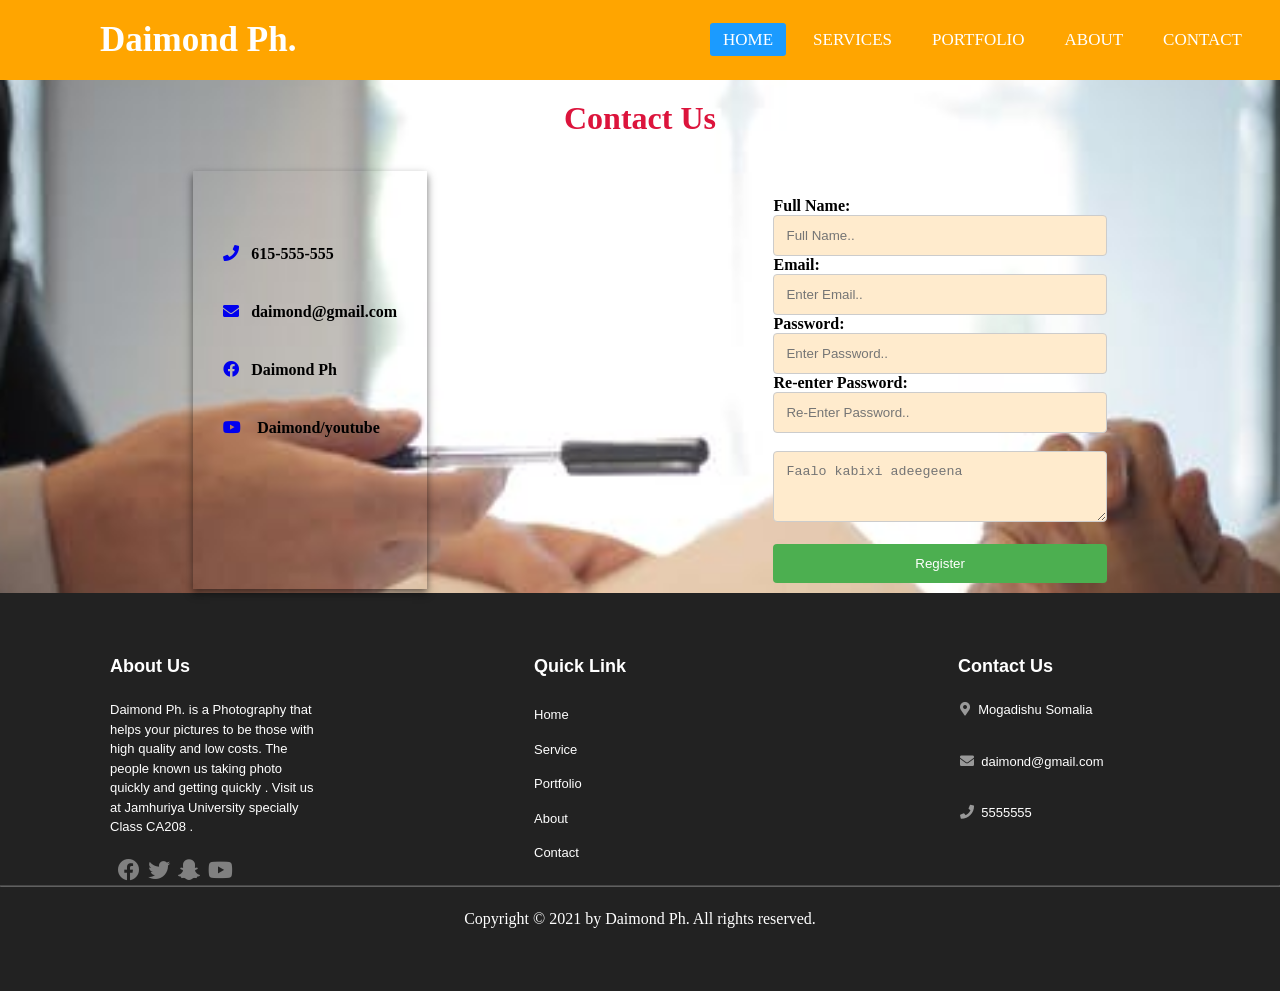
<file: contact.html>
<!DOCTYPE html>
<html lang="en">
  <head>
    <meta charset="UTF-8" />
    <meta http-equiv="X-UA-Compatible" content="IE=edge" />
    <meta name="viewport" content="width=device-width, initial-scale=1.0" />
    <link
      rel="stylesheet"
      href="https://use.fontawesome.com/releases/v5.15.3/css/all.css"
    />
    <link rel="stylesheet" href="style.css" />
    <title>Daimond Ph/contact</title>
  </head>
  <body>
    <!-- navigation bar -->
    <nav>
      <input type="checkbox" id="check" />
      <label for="check" class="checkbtn"> &#9776; </label>
      <label class="logo">Daimond Ph.</label>
      <ul>
        <li><a href="index.html" class="active">Home</a></li>
        <li><a href="service1.html">Services</a></li>
        <li><a href="portfolio.html">Portfolio</a></li>
        <li><a href="about.html">About</a></li>
        <li><a href="contact.html">Contact</a></li>
      </ul>
    </nav>
    <!-- contact -->
    <div class="contacting">
      <h1 style="text-align: center; color: crimson; padding-top: 20px;">Contact Us</h1>
    <div class="contact-container">
      <div class="sub-contact">
        <div class="infor">
          <p>
            <a href="callto:615-555-555"><i class="fas fa-phone"></i></a>&nbsp;
            &nbsp;615-555-555
          </p>
          <p>
            <a href="mailto:daimond@gmail.com">
              <i class="fas fa-envelope"></i></a
            >&nbsp; &nbsp;daimond@gmail.com
          </p>
          <p>
            <a href="https://www.facebook.com/icabduqaadir122/">
              <i class="fab fa-facebook"></i></a
            >&nbsp; &nbsp;Daimond Ph
          </p>
          <p>
            <a href="https://www.youtube.com/ogaansho"
              ><i class="fab fa-youtube"></i></a
            >&nbsp; &nbsp; Daimond/youtube
          </p>
        </div>
      </div>

      <div class="sub-contact">
        <form action="">
          <label for="fullname"
            >Full Name:
            <input
              type="text"
              name="fullname"
              id="fullname"
              placeholder="Full Name.."
              required
          /></label>
          <br />
          <label for="email"
            >Email:
            <input
              type="email"
              name="email"
              id="email"
              placeholder="Enter Email.."
              required
          /></label>
          <br />
          <label for="password"
            >Password:
            <input
              type="password"
              name="password"
              id="password"
              placeholder="Enter Password.."
              required
          /></label>
          <br />
          <label for="re-password"
            >Re-enter Password:
            <input
              type="password"
              name="re-password"
              id="re-password"
              placeholder="Re-Enter Password.."
              required
          /></label>
          <br /> <br>
          <label for="comment">
            <textarea
              name="comment"
              id="comment"
              cols="1"
              rows="3"
              placeholder="Faalo kabixi adeegeena"
            ></textarea>
          </label>
          &nbsp;
          <button id="demo" onclick="myFuction()" type="submit">
            Register
          </button>
        </form>
      </div>
    </div>
    </div>
        <!-- footer -->
    <footer>
      <div class="content">
        <div class="footer-content">
          <div class="items">
            <span>About Us</span>
            <p>
              Daimond Ph. is a Photography that helps your pictures to be those
              with high quality and low costs. The people known us taking photo
              quickly and getting quickly . Visit us at Jamhuriya University
              specially Class CA208 .
            </p>
            <div class="social">
              <a href="#"><i class="fab fa-facebook"></i></a>
              <a href="#"><i class="fab fa-twitter"></i></a>
              <a href="#"><i class="fab fa-snapchat-ghost"></i></a>
              <a href="#"><i class="fab fa-youtube"></i></a>
            </div>
          </div>

          <div class="items">
            <span>Quick Link</span>
            <div class="media">
              <a href="/index.html">Home</a>
              <a href="service1.html">Service</a>
              <a href="portfolio1.html">Portfolio</a>
              <a href="service1.html">About</a>
              <a href="contact.html">Contact</a>
            </div>
          </div>

          <div class="items">
            <span>Contact Us</span>
            <div class="inform">
              <a
                href="https://www.bing.com/maps?&ty=18&q=Mogadishu%2C%20Somalia&satid=id.sid%3A6b153fea-d687-ac84-f937-d59d0a5bdaf6&vdpid=7445650460117041153&mb=2.11354~45.254662~2.000134~45.386059&ppois=2.05683696269989_45.32036018371582_Mogadishu%2C%20Somalia_~&cp=2.056837~45.32036&v=2&sV=1&FORM=MIRE&qpvt=google+maps+mogadishu"
                ><i class="fas fa-map-marker-alt"></i>&nbsp; Mogadishu
                Somalia</a
              >
              <a href="mailto:daimondph@gmail.com"
                ><i class="fas fa-envelope"></i>&nbsp; daimond@gmail.com</a
              >
              <a href="callto:5555555"
                ><i class="fas fa-phone"></i>&nbsp; 5555555</a
              >
            </div>
          </div>
        </div>
      </div>
      <hr />
      <p class="end">Copyright © 2021 by Daimond Ph. All rights reserved.</p>
    </div>
    </footer>
    <script>
      function myFuction() {
        document.getElementById("idemo").innerHTML = alert(
          "You were registered we answer yoiu as soon as possible"
        );
      }
    </script>
  </body>
</html>
</file>
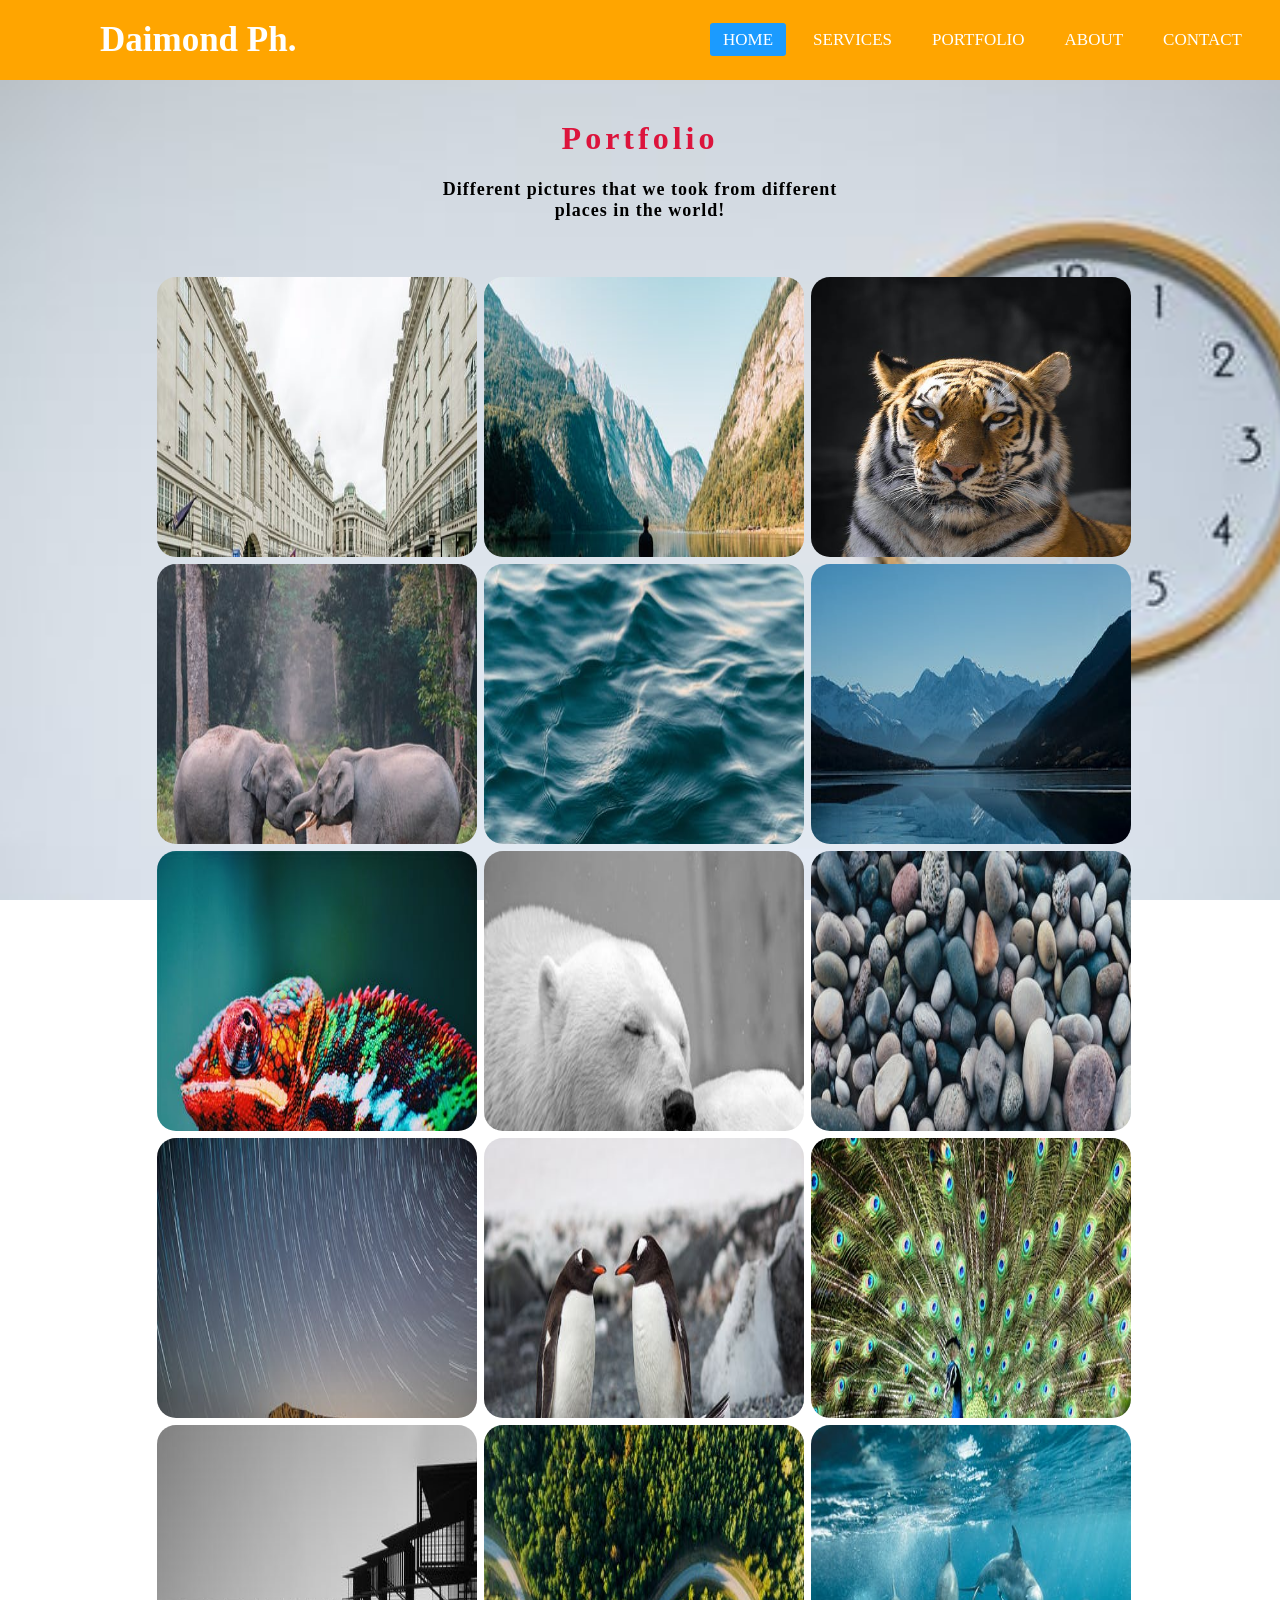
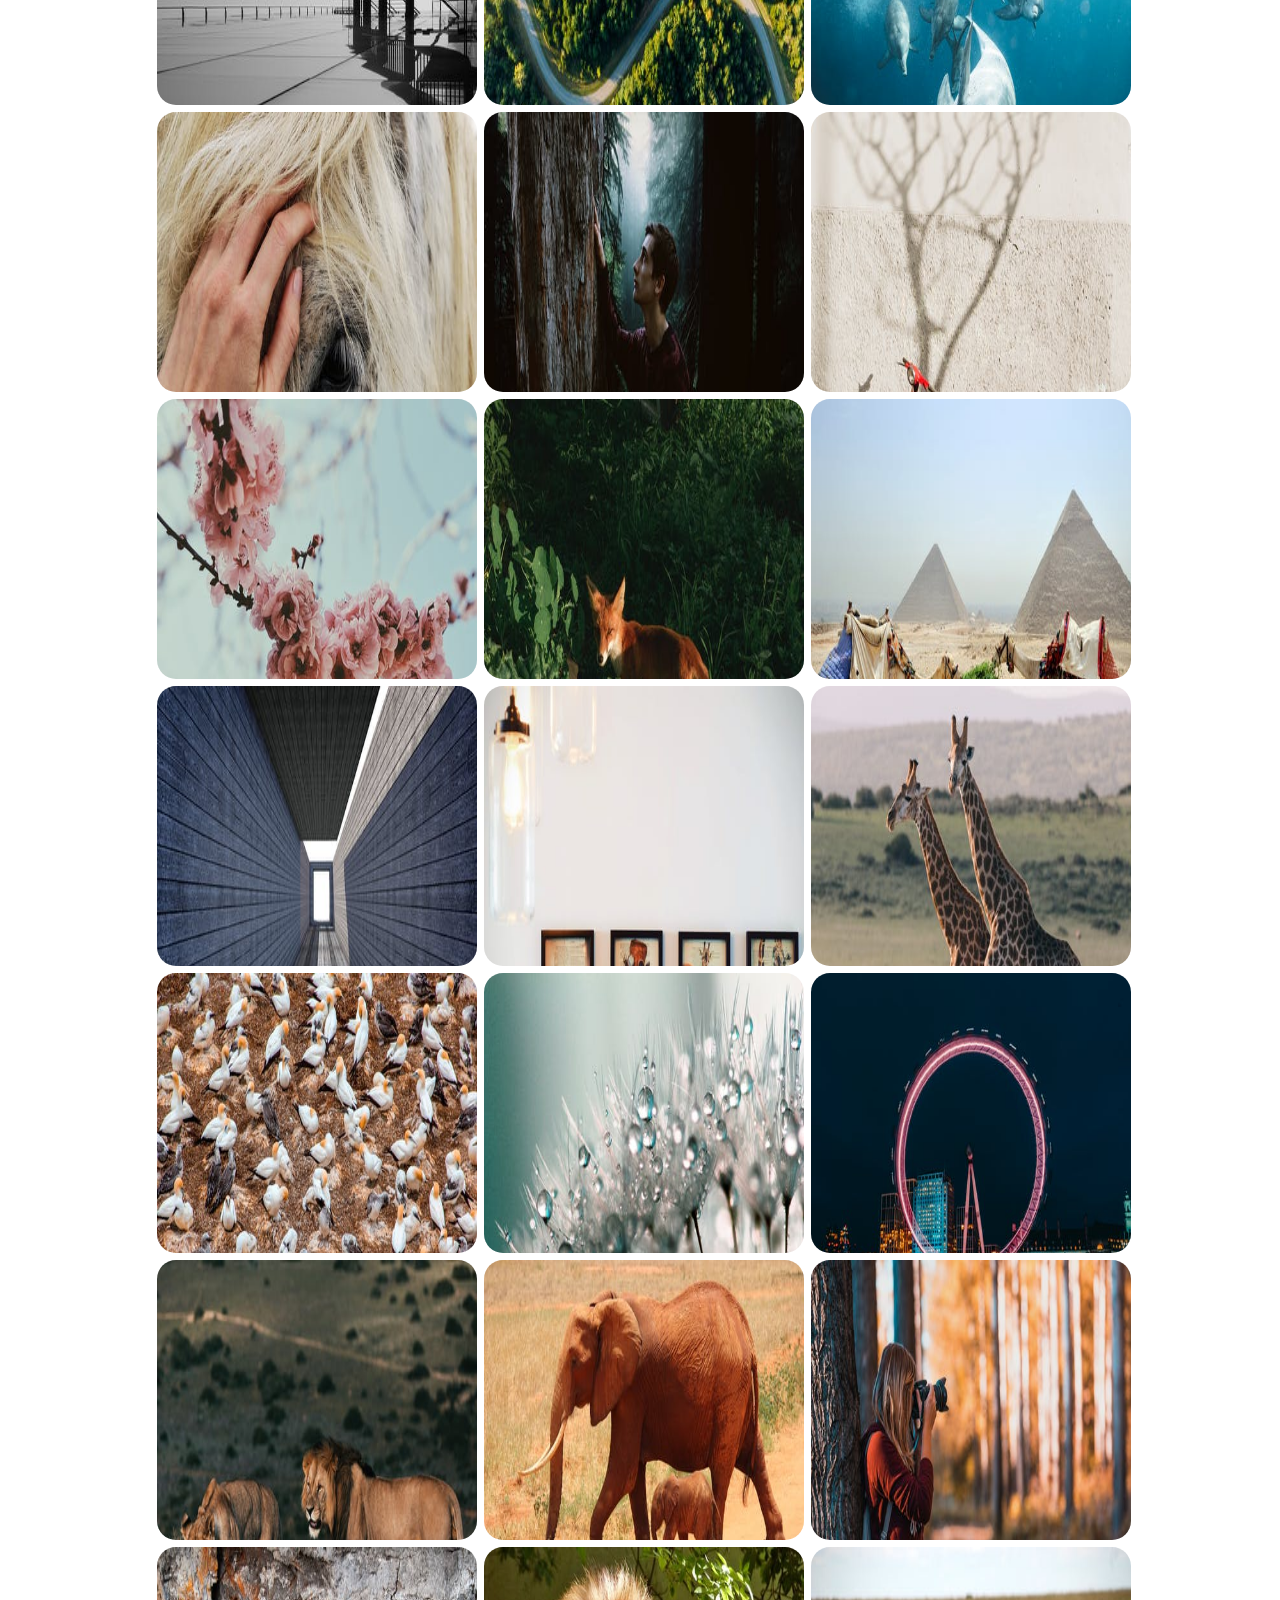
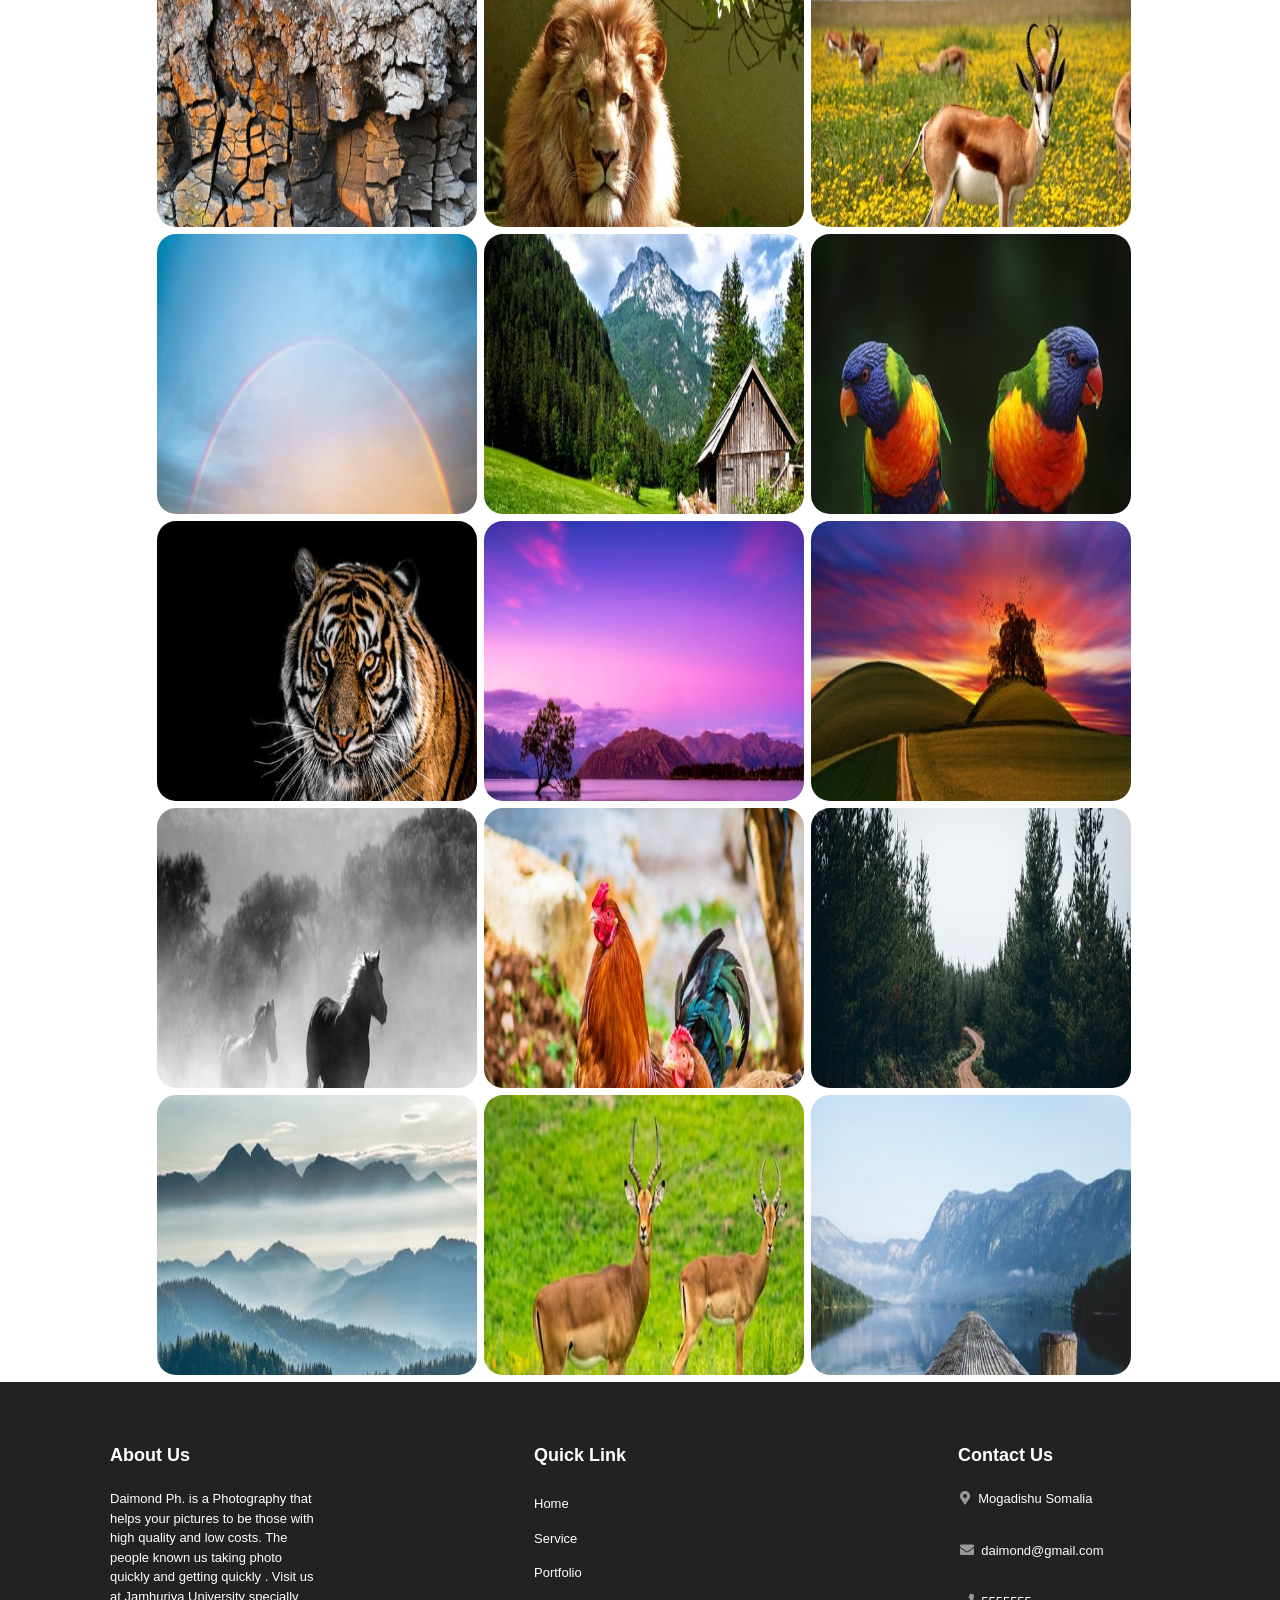
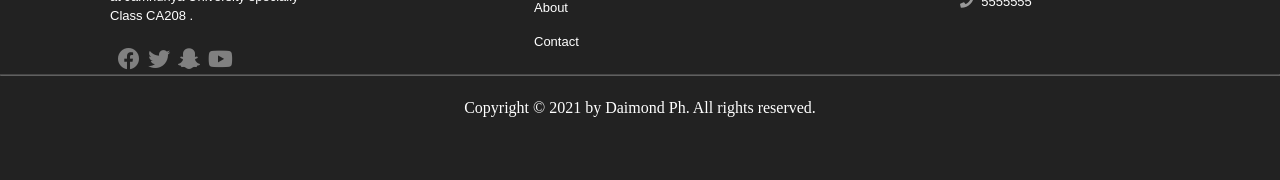
<file: portfolio.html>
<!DOCTYPE html>
<html lang="en">
  <head>
    <meta charset="UTF-8" />
    <meta http-equiv="X-UA-Compatible" content="IE=edge" />
    <meta name="viewport" content="width=device-width, initial-scale=1.0" />
    <title>Daimond Ph/Portfolio</title>
    <link rel="stylesheet"
    href="https://use.fontawesome.com/releases/v5.15.3/css/all.css"
  />
    <link rel="stylesheet" href="style.css">
  </head>
  <body>
    <!-- navigation bar -->
    <nav>
      <input type="checkbox" id="check" />
      <label for="check" class="checkbtn"> &#9776; </label>
      <label class="logo">Daimond Ph.</label>
      <ul>
        <li><a href="index.html" class="active">Home</a></li>
        <li><a href="service1.html">Services</a></li>
        <li><a href="portfolio.html">Portfolio</a></li>
        <li><a href="about.html">About</a></li>
        <li><a href="contact.html">Contact</a></li>
      </ul>
    </nav>
 
    <!-- portfolio -->
    <div class="bg">
    <div class="header">
      <h2>Portf<span>olio</span></h2>
      <h4>Different pictures that we took from different places in the world!</h4>
    </div>
    <article>
     
      <div class="team">
        <img src="./images/s1.jpeg" alt="" />
        <div class="info">
          <div class="name">Beautiful Pic</div>
          <div class="from">Somalia</div>
        </div>
      </div>
      <div class="team">
        <img src="./images/s2.jpeg" alt="" />
        <div class="info">
          <div class="name">Beautiful Pic</div>
          <div class="from">Somalia</div>
        </div>
      </div>
      <div class="team">
        <img src="./images/d1.jpeg" alt="" />
        <div class="info">
          <div class="name">Beautiful Pic</div>
          <div class="from">Somalia</div>
        </div>
      </div>
      <div class="team">
        <img src="./images/d2.jpeg" alt="" />
        <div class="info">
          <div class="name">Beautiful Pic</div>
          <div class="from">Somalia</div>
        </div>
      </div>
      <div class="team">
        <img src="./images/s3.jpeg" alt="" />
        <div class="info">
          <div class="name">Beautiful Pic</div>
          <div class="from">Somalia</div>
        </div>
      </div>
      <div class="team">
        <img src="./images/s4.jpeg" alt="" />
        <div class="info">
          <div class="name">Beautiful Pic</div>
          <div class="from">Somalia</div>
        </div>
      </div>
      <div class="team">
        <img src="./images/d3.jpeg" alt="" />
        <div class="info">
          <div class="name">Beautiful Pic</div>
          <div class="from">Somalia</div>
        </div>
      </div>
      <div class="team">
        <img src="./images/d4.jpeg" alt="" />
        <div class="info">
          <div class="name">Beautiful Pic</div>
          <div class="from">Somalia</div>
        </div>
      </div>
      <div class="team">
        <img src="./images/s5.jpeg" alt="" />
        <div class="info">
          <div class="name">Beautiful Pic</div>
          <div class="from">Somalia</div>
        </div>
      </div>
      <div class="team">
        <img src="./images/s6.jpeg" alt="" />
        <div class="info">
          <div class="name">Beautiful Pic</div>
          <div class="from">Somalia</div>
        </div>
      </div>
      <div class="team">
        <img src="./images/d5.jpeg" alt="" />
        <div class="info">
          <div class="name">Beautiful Pic</div>
          <div class="from">Somalia</div>
        </div>
      </div>
      <div class="team">
        <img src="./images/d6.jpeg" alt="" />
        <div class="info">
          <div class="name">Beautiful Pic</div>
          <div class="from">Somalia</div>
        </div>
      </div>
      <div class="team">
        <img src="./images/s7.jpeg" alt="" />
        <div class="info">
          <div class="name">Beautiful Pic</div>
          <div class="from">Somalia</div>
        </div>
      </div>
      <div class="team">
        <img src="./images/s8.jpeg" alt="" />
        <div class="info">
          <div class="name">Beautiful Pic</div>
          <div class="from">Somalia</div>
        </div>
      </div>
      <div class="team">
        <img src="./images/d7.jpeg" alt="" />
        <div class="info">
          <div class="name">Beautiful Pic</div>
          <div class="from">Somalia</div>
        </div>
      </div>
      <div class="team">
        <img src="./images/d8.jpeg" alt="" />
        <div class="info">
          <div class="name">Beautiful Pic</div>
          <div class="from">Somalia</div>
        </div>
      </div>
      <div class="team">
        <img src="./images/t1.jpeg" alt="" />
        <div class="info">
          <div class="name">Beautiful Pic</div>
          <div class="from">Somalia</div>
        </div>
      </div>
      <div class="team">
        <img src="./images/s9.jpeg" alt="" />
        <div class="info">
          <div class="name">Beautiful Pic</div>
          <div class="from">Somalia</div>
        </div>
      </div>
      <div class="team">
        <img src="./images/s10.jpeg" alt="" />
        <div class="info">
          <div class="name">Beautiful Pic</div>
          <div class="from">Somalia</div>
        </div>
      </div>
      <div class="team">
        <img src="./images/d9.jpeg" alt="" />
        <div class="info">
          <div class="name">Beautiful Pic</div>
          <div class="from">Somalia</div>
        </div>
      </div>
      <div class="team">
        <img src="./images/d10.jpeg" alt="" />
        <div class="info">
          <div class="name">Beautiful Pic</div>
          <div class="from">Somalia</div>
        </div>
      </div>
      <div class="team">
        <img src="./images/s11.jpeg" alt="" />
        <div class="info">
          <div class="name">Beautiful Pic</div>
          <div class="from">Somalia</div>
        </div>
      </div>
      <div class="team">
        <img src="./images/s12.jpeg" alt="" />
        <div class="info">
          <div class="name">Beautiful Pic</div>
          <div class="from">Somalia</div>
        </div>
      </div>
      <div class="team">
        <img src="./images/d11.jpeg" alt="" />
        <div class="info">
          <div class="name">Beautiful Pic</div>
          <div class="from">Somalia</div>
        </div>
      </div>
      <div class="team">
        <img src="./images/d12.jpeg" alt="" />
        <div class="info">
          <div class="name">Beautiful Pic</div>
          <div class="from">Somalia</div>
        </div>
      </div>
      <div class="team">
        <img src="./images/s13.jpeg" alt="" />
        <div class="info">
          <div class="name">Beautiful Pic</div>
          <div class="from">Somalia</div>
        </div>
      </div>
      <div class="team">
        <img src="./images/s14.jpeg" alt="" />
        <div class="info">
          <div class="name">Beautiful Pic</div>
          <div class="from">Somalia</div>
        </div>
      </div>
      <div class="team">
        <img src="./images/d13.jpeg" alt="" />
        <div class="info">
          <div class="name">Beautiful Pic</div>
          <div class="from">Somalia</div>
        </div>
      </div>
      <div class="team">
        <img src="./images/d14.jpeg" alt="" />
        <div class="info">
          <div class="name">Beautiful Pic</div>
          <div class="from">Somalia</div>
        </div>
      </div>
      <div class="team">
        <img src="./images/s15.jpeg" alt="" />
        <div class="info">
          <div class="name">Beautiful Pic</div>
          <div class="from">Somalia</div>
        </div>
      </div>
      <div class="team">
        <img src="./images/s16.jpeg" alt="" />
        <div class="info">
          <div class="name">Beautiful Pic</div>
          <div class="from">Somalia</div>
        </div>
      </div>
      <div class="team">
        <img src="./images/d15.jpeg" alt="" />
        <div class="info">
          <div class="name">Beautiful Pic</div>
          <div class="from">Somalia</div>
        </div>
      </div>
      <div class="team">
        <img src="./images/d16.jpeg" alt="" />
        <div class="info">
          <div class="name">Beautiful Pic</div>
          <div class="from">Somalia</div>
        </div>
      </div>
      <div class="team">
        <img src="./images/s17.jpeg" alt="" />
        <div class="info">
          <div class="name">Beautiful Pic</div>
          <div class="from">Somalia</div>
        </div>
      </div>
      <div class="team">
        <img src="./images/s18.jpeg" alt="" />
        <div class="info">
          <div class="name">Beautiful Pic</div>
          <div class="from">Somalia</div>
        </div>
      </div>
      <div class="team">
        <img src="./images/d17.jpeg" alt="" />
        <div class="info">
          <div class="name">Beautiful Pic</div>
          <div class="from">Somalia</div>
        </div>
      </div>
      <div class="team">
        <img src="./images/d18.jpeg" alt="" />
        <div class="info">
          <div class="name">Beautiful Pic</div>
          <div class="from">Somalia</div>
        </div>
      </div>
      <div class="team">
        <img src="./images/s20.jpeg" alt="" />
        <div class="info">
          <div class="name">Beautiful Pic</div>
          <div class="from">Somalia</div>
        </div>
      </div>
      <div class="team">
        <img src="./images/s21.jpeg" alt="" />
        <div class="info">
          <div class="name">Beautiful Pic</div>
          <div class="from">Somalia</div>
        </div>
      </div>
      <div class="team">
        <img src="./images/d20.jpeg" alt="" />
        <div class="info">
          <div class="name">Beautiful Pic</div>
          <div class="from">Somalia</div>
        </div>
      </div>
      <div class="team">
        <img src="./images/d21.jpeg" alt="" />
        <div class="info">
          <div class="name">Beautiful Pic</div>
          <div class="from">Somalia</div>
        </div>
      </div>
      <div class="team">
        <img src="./images/s22.jpeg" alt="" />
        <div class="info">
          <div class="name">Beautiful Pic</div>
          <div class="from">Somalia</div>
        </div>
      </div>
      <div class="team">
        <img src="./images/s23.jpeg" alt="" />
        <div class="info">
          <div class="name">Beautiful Pic</div>
          <div class="from">Somalia</div>
        </div>
      </div>
      <div class="team">
        <img src="./images/d22.jpeg" alt="" />
        <div class="info">
          <div class="name">Beautiful Pic</div>
          <div class="from">Somalia</div>
        </div>
      </div>
      <div class="team">
        <img src="./images/s24.jpeg" alt="" />
        <div class="info">
          <div class="name">Beautiful Pic</div>
          <div class="from">Somalia</div>
        </div>
      </div>
    </div>
  </article>
     <!-- footer -->
     <footer>
      <div class="content">
        <div class="footer-content">
          <div class="items">
            <span>About Us</span>
            <p>
              Daimond Ph. is a Photography that helps your pictures to be those
              with high quality and low costs. The people known us taking photo
              quickly and getting quickly . Visit us at Jamhuriya University
              specially Class CA208 .
            </p>
            <div class="social">
              <a href="#"><i class="fab fa-facebook"></i></a>
              <a href="#"><i class="fab fa-twitter"></i></a>
              <a href="#"><i class="fab fa-snapchat-ghost"></i></a>
              <a href="#"><i class="fab fa-youtube"></i></a>
            </div>
          </div>

          <div class="items">
            <span>Quick Link</span>
            <div class="media">
              <a href="/index.html">Home</a>
              <a href="service1.html">Service</a>
              <a href="portfolio1.html">Portfolio</a>
              <a href="service1.html">About</a>
              <a href="contact.html">Contact</a>
            </div>
          </div>

          <div class="items">
            <span>Contact Us</span>
            <div class="inform">
              <a
                href="https://www.bing.com/maps?&ty=18&q=Mogadishu%2C%20Somalia&satid=id.sid%3A6b153fea-d687-ac84-f937-d59d0a5bdaf6&vdpid=7445650460117041153&mb=2.11354~45.254662~2.000134~45.386059&ppois=2.05683696269989_45.32036018371582_Mogadishu%2C%20Somalia_~&cp=2.056837~45.32036&v=2&sV=1&FORM=MIRE&qpvt=google+maps+mogadishu"
                ><i class="fas fa-map-marker-alt"></i>&nbsp; Mogadishu
                Somalia</a
              >
              <a href="mailto:daimondph@gmail.com"
                ><i class="fas fa-envelope"></i>&nbsp; daimond@gmail.com</a
              >
              <a href="callto:5555555"
                ><i class="fas fa-phone"></i>&nbsp; 5555555</a
              >
            </div>
          </div>
        </div>
      </div>
      <hr />
      <p class="end">Copyright © 2021 by Daimond Ph. All rights reserved.</p>
    </div>
    </footer>
  </body>
</html>
</file>
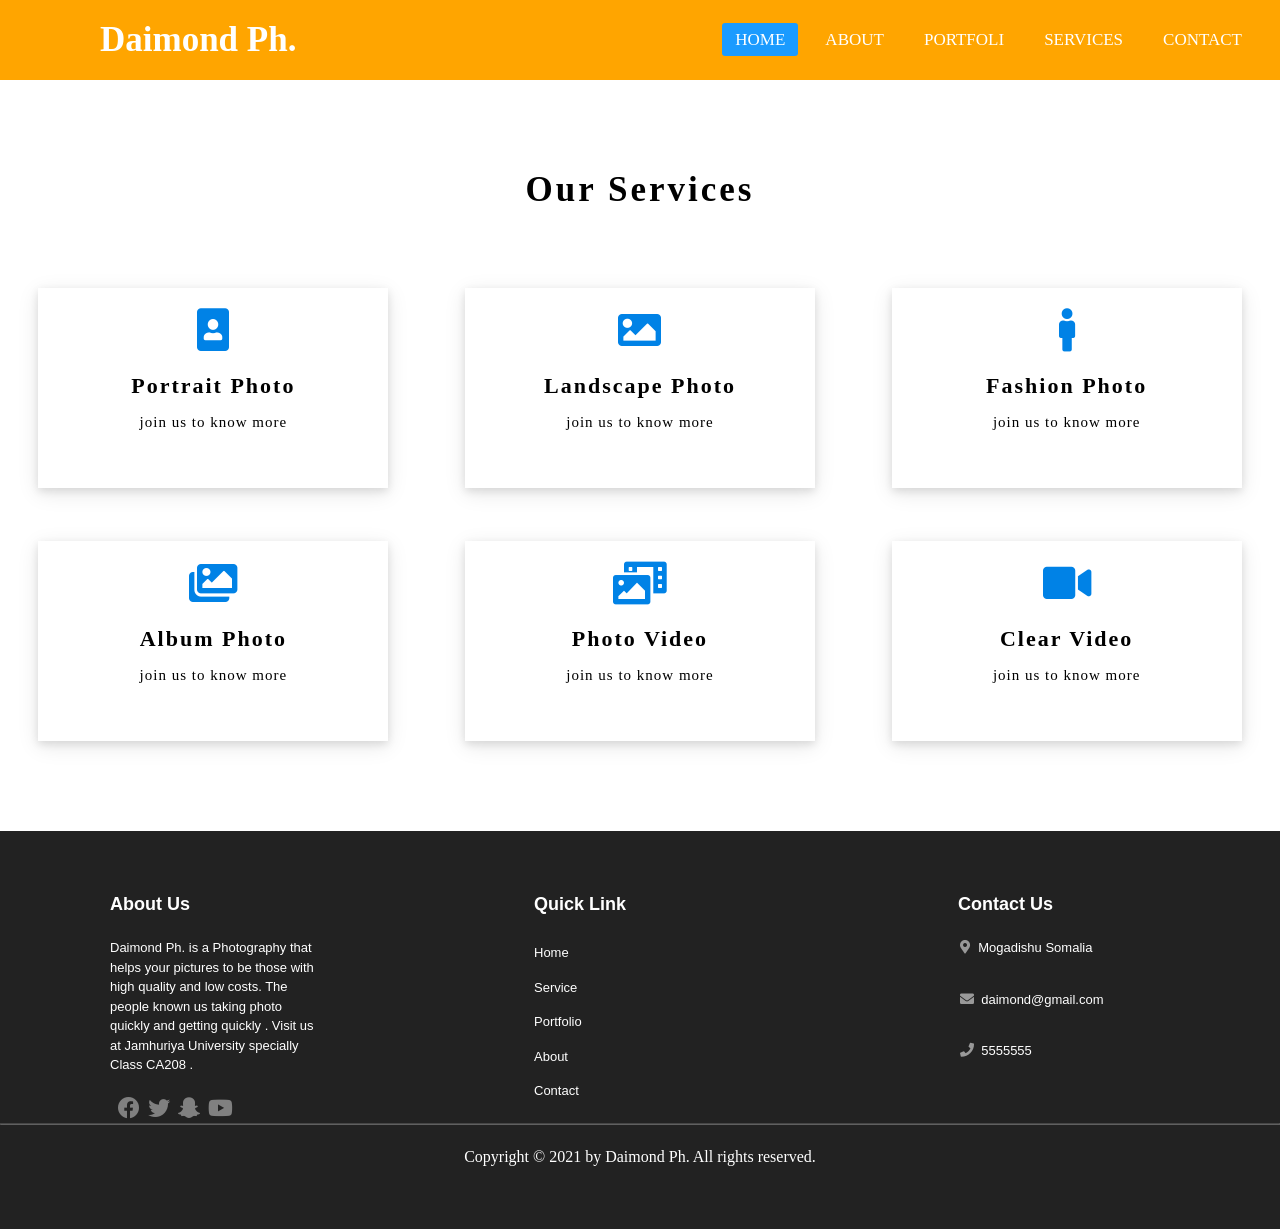
<file: service1.html>
<!DOCTYPE html>
<html lang="en">
  <head>
    <meta charset="UTF-8" />
    <meta http-equiv="X-UA-Compatible" content="IE=edge" />
    <meta name="viewport" content="width=device-width, initial-scale=1.0" />
    <title>Daimond Ph/Service</title>
    <link
      rel="stylesheet"
      href="https://use.fontawesome.com/releases/v5.15.3/css/all.css"
    />
    <link rel="stylesheet" href="style.css" />
  </head>
  <body>
    <!-- navigation -->
    <nav>
      <input type="checkbox" id="check" />
      <label for="check" class="checkbtn"> &#9776; </label>
      <label class="logo">Daimond Ph.</label>
      <ul>
        <li><a href="index.html" class="active">Home</a></li>
        <li><a href="about.html">About</a></li>
        <li><a href="portfolio.html">Portfoli</a></li>
        <li><a href="service1.html">Services</a></li>
        <li><a href="contact.html">Contact</a></li>
      </ul>
    </nav>
    <!-- services -->
    <div id="services">
      <h1>Our Services</h1>
      <div class="services">
        <div class="service">
          <i class="fas fa-portrait"></i>
          <h4>Portrait Photo</h4>
          <p>join us to know more</p>
        </div>

        <div class="service">
          <i class="fas fa-image"></i>
          <h4>Landscape Photo</h4>
          <p>join us to know more</p>
        </div>

        <div class="service">
          <i class="fas fa-male"></i>
          <h4>Fashion Photo</h4>
          <p>join us to know more</p>
        </div>

        <div class="service">
          <i class="fas fa-images"></i>
          <h4>Album Photo</h4>
          <p>join us to know more</p>
        </div>

        <div class="service">
          <i class="fas fa-photo-video"></i>
          <h4>Photo Video</h4>
          <p>join us to know more</p>
        </div>

        <div class="service">
          <i class="fas fa-video"></i>
          <h4>Clear Video</h4>
          <p>join us to know more</p>
        </div>
      </div>
    </div>

          <!-- footer -->
          <footer>
            <div class="content">
              <div class="footer-content">
                <div class="items">
                  <span>About Us</span>
                  <p>
                    Daimond Ph. is a Photography that helps your pictures to be those
                    with high quality and low costs. The people known us taking photo
                    quickly and getting quickly . Visit us at Jamhuriya University
                    specially Class CA208 .
                  </p>
                  <div class="social">
                    <a href="#"><i class="fab fa-facebook"></i></a>
                    <a href="#"><i class="fab fa-twitter"></i></a>
                    <a href="#"><i class="fab fa-snapchat-ghost"></i></a>
                    <a href="#"><i class="fab fa-youtube"></i></a>
                  </div>
                </div>
      
                <div class="items">
                  <span>Quick Link</span>
                  <div class="media">
                    <a href="/index.html">Home</a>
                    <a href="service1.html">Service</a>
                    <a href="portfolio1.html">Portfolio</a>
                    <a href="service1.html">About</a>
                    <a href="contact.html">Contact</a>
                  </div>
                </div>
      
                <div class="items">
                  <span>Contact Us</span>
                  <div class="inform">
                    <a
                      href="https://www.bing.com/maps?&ty=18&q=Mogadishu%2C%20Somalia&satid=id.sid%3A6b153fea-d687-ac84-f937-d59d0a5bdaf6&vdpid=7445650460117041153&mb=2.11354~45.254662~2.000134~45.386059&ppois=2.05683696269989_45.32036018371582_Mogadishu%2C%20Somalia_~&cp=2.056837~45.32036&v=2&sV=1&FORM=MIRE&qpvt=google+maps+mogadishu"
                      ><i class="fas fa-map-marker-alt"></i>&nbsp; Mogadishu
                      Somalia</a
                    >
                    <a href="mailto:daimondph@gmail.com"
                      ><i class="fas fa-envelope"></i>&nbsp; daimond@gmail.com</a
                    >
                    <a href="callto:5555555"
                      ><i class="fas fa-phone"></i>&nbsp; 5555555</a
                    >
                  </div>
                </div>
              </div>
            </div>
            <hr />
            <p class="end">Copyright © 2021 by Daimond Ph. All rights reserved.</p>
          </div>
          </footer>
  </body>
</html>
</file>
<file: style.css>
@import url(https://stackpath.bootstrapcdn.com/font-awesome/4.7.0/css/font-awesome.min.css);

* {
  padding: 0;
  margin: 0;
  text-decoration: none;
  list-style: none;
  box-sizing: border-box;
}

nav {
  background-color: orange;
  height: 80px;
  width: 100%;
  position: sticky;
  top: 0;
  left: 0;
  z-index: 3;
}
nav .logo {
  font-size: 35px;
  font-weight: bold;
  color: white;
  padding: 0 100px;
  line-height: 80px;
}
nav ul {
  float: right;
  margin-right: 20px;
}
nav li {
  display: inline-block;
  line-height: 80px;
  margin: 0 5px;
}
nav a {
  color: white;
  font-size: 17px;
  padding: 7px 13px;
  border-radius: 3px;
  text-transform: uppercase;
}
nav a.active,
nav a:hover {
  background: #1b9bff;
  transition: 0.5s;
}
nav .checkbtn {
  color: white;
  float: right;
  margin-right: 40px;
  line-height: 80px;
  font-size: 30px;
  cursor: pointer;
  display: none;
}
#check {
  display: none;
}
@media (max-width: 952px) {
  nav .logo {
    font-size: 30px;
    padding-left: 50px;
  }
  nav a {
    font-size: 16px;
  }
}
@media (max-width: 970px) {
  nav .checkbtn {
    display: block;
  }
  nav ul {
    position: fixed;
    width: 100%;
    height: 100vh;
    top: 80px;
    left: -100%;
    text-align: center;
    background: #2c3e50;
    transition: all 0.5s;
  }
  nav li {
    display: block;
    line-height: 30px;
    margin: 50px 0;
  }
  nav a:hover,
  nav a.active {
    background: none;
    color: #0082e6;
  }
  nav a {
    font-size: 20px;
  }
  #check:checked ~ ul {
    left: 0;
  }
}
section {
  background: linear-gradient(rgba(0, 0, 0, 0.3), rgba(0, 0, 0, 0.2)),
    url(images/showcase1.jpeg) no-repeat;
  background-size: cover;
  background-attachment: fixed;
  height: 100vh;
  position: relative;
  transition: background 0.8s all ease;
}
section:hover {
  background: linear-gradient(rgba(0, 0, 0, 0.3), rgba(0, 0, 0, 0.2)),
    url(images/showcase.jpeg) no-repeat;
  background-size: cover;
  background-attachment: fixed;
  height: 100vh;
}
.hero-text {
  color: white;
  position: absolute;
  top: 28%;
  left: 9%;
  text-align: center;
  font-size: 15px;
}
.hero-text h3 {
  font-size: 27px;
}
.hero-text span {
  font-size: 35px;
  display: inline-block;
  margin-top: 20px;
}
.hero-text p {
  font-size: 15px !important;
  margin-top: 39px;
}
.btn {
  font-weight: bold;
  margin-top: 90px;
  width: 100px;
  height: 35px;
  border-radius: 5px;
  border: none;
  background: #c8f167;
}
.btn:hover {
  background: crimson;
  transition: background 0.5s;
  color: white;
  transform: scale(0.89);
}

/* service */
#services {
  margin-top: 90px;
  margin-bottom: 90px;
}
#services h1 {
  text-align: center;
  margin: 25px;
  font-size: 35px;
  letter-spacing: 3px;
}
.services {
  display: flex;
  flex-wrap: wrap;
  justify-content: space-around;
  align-items: center;
}

.service {
  overflow: hidden;
  width: 350px;
  height: 200px;
  margin: auto;
  margin-top: 53px;
  box-shadow: 0 3px 8px 0 rgba(0, 0, 0, 0.1), 0 5px 20px 0 rgba(0, 0, 0, 0.1);
}
.service:hover {
  box-shadow: 0 3px 8px 0 rgba(0, 0, 0, 0.5), 0 5px 20px 0 rgba(0, 0, 0, 0.6);
}
.service i {
  font-size: 43px;
  display: block;
  text-align: center;
  margin-bottom: 22px;
  width: 100%;
  margin-top: 20px;
  color: #0082e6;
}
.service h4 {
  font-size: 22px;
  text-align: center;
  letter-spacing: 2px;
}
.service p {
  text-align: center;
  font-size: 15px;
  letter-spacing: 1px;
  margin-top: 15px;
}

/* porfolio */

.bg {
  background: url(images/white\ bg.jpeg) no-repeat center;
  background-size: cover;
  background-attachment: fixed;
  color: white;
  /* height: 110vh; */
  width: 100%;
  overflow: hidden;
}
.header {
  text-align: center;
  color: #90ff90;
  letter-spacing: 4px;
  font-size: 32px;
  margin: 22px auto;
  margin-bottom: 38px;
  padding-block: 18px;
  max-width: 50vh;
}
.header h2 {
  font-size: 32px;
  color: crimson;
}
.header h4 {
  font-size: 18px;
  letter-spacing: 1px;
  margin-top: 22px;
  color: black;
}
.bg article {
  display: flex;
  flex-wrap: wrap;
  justify-content: center;
  align-items: center;
  align-content: center;
}
.bg article .team {
  width: 320px;
  height: 280px;
  overflow: hidden;
  margin-bottom: 7px;
  margin-left: 7px;
  border-radius: 19px;
  position: relative;
}
.bg .team .info {
  content: "";
  position: absolute;
  top: 0;
  left: 0;
  width: 100%;
  height: 100%;
  text-align: center;
  padding-top: 120px;
  background: rgba(0, 0, 0, 0.1);
  opacity: 0;
}
article .team .info .name {
  font-size: 25px;
  font-weight: bold;
  letter-spacing: 2px;
}
.bg .team .info .from {
  font-size: 20px;
  font-weight: 300;
}
article .team:hover .info {
  opacity: 1;
}
.bg .team img {
  width: 100%;
  height: 47vh;
}

/* about */
.about {
  height: 100%;
  width: 100%;
  max-width: 1200px;
  margin: auto;
  overflow: hidden;
}
.hagayaal {
  margin-top: 30px;
  margin-bottom: 30px;
  display: flex;
  justify-content: space-around;
  align-items: center;
  flex-wrap: wrap;
}
.hage {
  margin-top: 10px;
  margin-bottom: 50px;
  flex-basis: 300px;
  /* border-radius: 8px; */
  text-align: center;
  box-shadow: 0 4px 10px 0 rgba(0, 0, 0, 0.2), 0 6px 20px 0 rgba(0, 0, 0, 0.19);
  transition: background 0.5s ease-in-out;
}
.hage:hover {
  background: 0 3px 8px 0 rgba(0, 0, 0, 0.1), 0 6px 20px 0 rgba(0, 0, 0, 0.19);
  transform: scale(0.91);
}
.about h1 {
  text-align: center;
  color: crimson;
  font-size: 36px;
  margin-top: 30px;
}
.about h3 {
  text-align: center;
  color: black;
  font-size: 23px;
  margin-top: 10px;
}
.ab h2 {
  margin-top: 90px;
  text-align: center;
  float: left;
}
.hage p {
  margin: auto;
  margin-bottom: 30px;
  margin-top: 30px;
  text-align: center;
}
.hage img {
  width: 100%;
  height: auto;
  border-radius: 3px;
  margin-bottom: 8px;
}
@media (max-width: 970px) {
  .hage {
    flex-basis: 80%;
    margin: auto;
    margin-top: 20px;
  }
}

/* team 2 */
.body {
  height: 100vh;
  width: 100%;
  display: flex;
  justify-content: center;
  align-items: center;
  background: url(./images/bgg.jpeg);
}
.team-container {
  height: 500px;
  display: flex;
  min-width: 400px;
  align-items: flex-end;
  justify-content: center;
  margin-top: -55px;
}
.icon-image {
  position: relative;
  height: 70px;
  width: 70px;
  margin: 0 5px;
  cursor: pointer;
  box-shadow: 0 5px 10px rgba(0, 0, 0, 0.25);
  border-radius: 50%;
  background: #fff;
}
.icon-image .icon img {
  position: absolute;
  height: 95%;
  width: 95%;
  left: 50%;
  top: 50%;
  transform: translate(-50%, -50%);
  object-fit: cover;
  border-radius: 50%;
  border: 3px solid #0396ff;
}
.icon-image::before {
  content: "";
  position: absolute;
  width: 50px;
  height: 50px;
  left: 50%;
  top: -50px;
  transform: translateX(-50%);
}
.icon-image .hover-image {
  position: absolute;
  height: 350px;
  width: 300px;
  bottom: 100px;
  left: 50%;
  z-index: 0;
  transform: translateX(-50%);
  border-radius: 25px;
  pointer-events: none;
  box-shadow: 0 5px 10px rgba(0, 0, 0, 0.15);
  transition: transform 0.5s ease, z-index 0s, left 0.5s ease;
  transition-delay: 0s, 0.5s, 0.5s;
}
.icon-image:hover .hover-image {
  left: -200px;
  z-index: 12;
  transform: translateX(80px);
  transition: left 0.5s ease, z-index 0s, transform 0.5s ease;
  transition-delay: 0s, 0.5s, 0.5s;
}
.hover-image img {
  position: absolute;
  height: 100%;
  width: 100%;
  object-fit: cover;
  border: 3px solid #fff;
  border-radius: 25px;
}
.hover-image .team-content {
  position: absolute;
  width: 100%;
  bottom: -10px;
  padding: 0 10px;
}
.team-content::before {
  content: "";
  position: absolute;
  height: 20px;
  width: 20px;
  background: #fff;
  left: 50%;
  bottom: -7px;
  transform: rotate(45deg) translateX(-50%);
  z-index: -1;
}
.team-content .details {
  position: relative;
  background: #fff;
  padding: 10px;
  border-radius: 12px;
  text-align: center;
  opacity: 0;
  pointer-events: none;
  transform: translateY(10px);
}
.icon-image:hover .details {
  transition: all 0.5s ease;
  transition-delay: 0.9s;
  opacity: 1;
  transform: translateY(4px);
  pointer-events: auto;
}
.details::before {
  content: "";
  position: absolute;
  height: 20px;
  width: 20px;
  background: #fff;
  left: 50%;
  bottom: -15px;
  transform: rotate(45deg) translateX(-50%);
  z-index: -1;
}
.team-content .details .name {
  font-size: 20px;
  font-weight: 500;
}
.team-content .details .job {
  font-size: 17px;
  color: #0396ff;
  margin: -3px 0 5px 0;
}
.team-content .details a:hover {
  color: #0396ff;
}
.team-container .last .hover-image {
  transition: none;
}
.team-container .last:hover .hover-image {
  transition: 0;
}
.last:hover .details {
  transition-delay: 0s;
}

/* contacat */
.contacting {
  background: url(./images/formbg.jpeg) no-repeat center fixed;
  background-size: cover;
}
.contacting h1 {
  margin-bottom: 20px;
}
.contact-container {
  font-weight: 600;
  color: black;
  display: flex;
  justify-content: space-around;
  align-items: center;
  flex-wrap: wrap;
}
.infor {
  flex-basis: 20%;
  margin: auto;
  margin-top: 10px;
  margin-left: 30px;
  padding: 30px;
  padding-top: 34px;
  padding-bottom: 152px;
  box-shadow: 0 4px 6px 0 rgba(0, 0, 0, 0.3), 0 4px 10px 0 rgba(0, 0, 0, 0.3);
}
.infor p {
  margin: auto;
  margin-top: 40px;
}
form {
  flex-basis: 80%;
  margin-left: 10px;
  padding: 10px;
  margin-top: 30px;
}
input,
select,
textarea {
  width: 100%;
  padding: 12px;
  border: 1px solid #ccc;
  border-radius: 4px;
  resize: vertical;
  background: blanchedalmond;
}
input:focus,
select:focus,
textarea:focus {
  background: white;
  border: none;
  outline: none;
  border-radius: 8px;
}
form button {
  background-color: #4caf50;
  color: white;
  padding: 12px 20px;
  border: none;
  border-radius: 4px;
  cursor: pointer;
  width: 100%;
}
form button:hover {
  background: blanchedalmond;
  color: #000;
}

/* footer */

footer {
  background: #222;
  color: #fff;
  padding: 60px 0px;
  font-family: Arial, Helvetica, sans-serif;
  line-height: 1.5;
}
.content {
  width: 100%;
  max-width: 1100px;
  padding: 0 20px;
  margin: 0 auto;
}
.footer-content {
  display: flex;
  justify-content: space-between;
  align-items: stretch;
  flex-wrap: wrap;
}
.items {
  flex-basis: 20%;
}
.items span {
  display: block;
  font-size: 18px;
  margin-bottom: 20px;
  font-weight: bold;
}
.items p {
  font-size: 13px;
}
.social {
  align-items: center;
  margin-top: 14px;
  display: flex;
}
.social a {
  display: inline-block;
  margin-left: 8px;
  margin-top: 8px;
}
.social i {
  /* background: #333; */
  border-radius: 3px;
  font-size: 22px;
  color: grey;
}
.social i:hover {
  /* background: #333; */
  border-radius: 4px;
}
.social .fa-facebook:hover {
  color: blue !important;
}
.social .fa-youtube:hover {
  color: crimson;
}
.social .fa-twitter:hover {
  color: blue;
}
.social .fa-snapchat-ghost:hover {
  color: yellow;
}
.media {
  margin-top: 25px;
  font-size: 13px;
}
.media a {
  display: block;
  margin-bottom: 15px;
  color: white;
}
.inform a {
  display: block;
  margin-bottom: 32px;
  color: white;
  font-size: 13px;
}
.inform i {
  color: #999;
  margin-left: 2px;
  font-size: 14px;
}
hr {
  opacity: 0.3;
}
footer .end {
  text-align: center;
  padding: 20px 0 0 0;
  font-family: "Times New Roman", Times, serif;
}
@media (max-width: 970px) {
  .items {
    flex-basis: 80%;
    margin: auto;
  }
  .items span {
    margin-top: 23px;
  }
}
</file>
